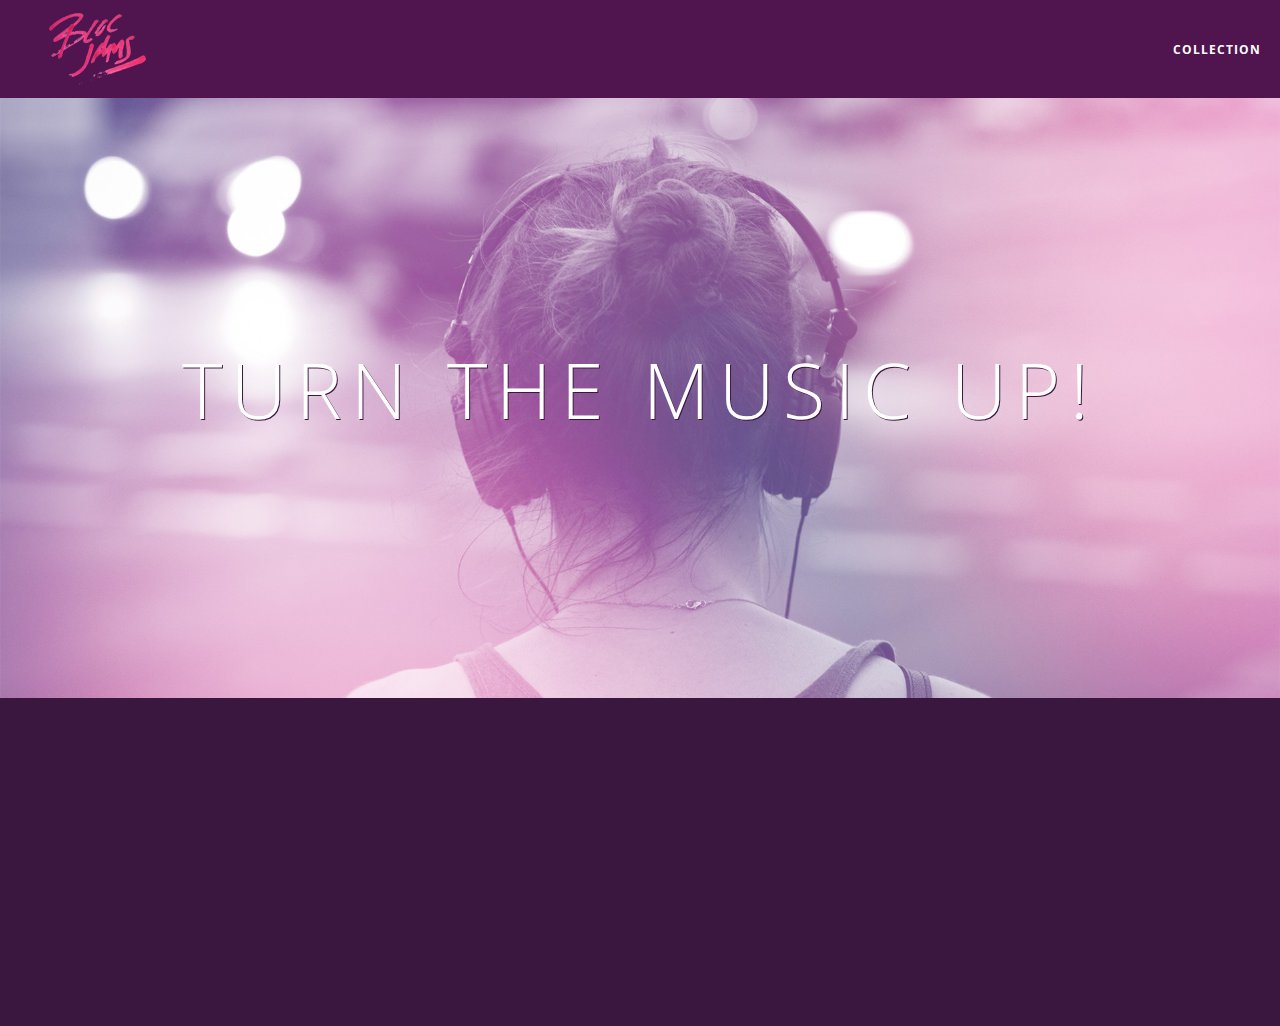
<file: index.html>
<!DOCTYPE html>
<html>
    <head>
    <title>Bloc Jams</title>
    <meta name="viewport" content="width=device-width, initial-scale=1">
    <link rel="stylesheet" type="text/css" href="styles/normalize.css">

    <link rel="stylesheet" type="text/css" href="http://fonts.googleapis.com/css?family=Open+Sans:400,800,600,700,300">
    <link rel="stylesheet" type="text/css" href="http://code.ionicframework.com/ionicons/2.0.1/css/ionicons.min.css">

    <link rel="stylesheet" type="text/css" href="styles/main.css">
    <link rel="stylesheet" type="text/css" href="styles/landing.css">
    </head>
    <body class="landing">
        <nav class="navbar"> <!-- nav bar -->
           <a href="index.html" class="logo">
                <img src="assets/images/bloc_jams_logo.png" alt="bloc jams logo">
              </a>
              <div class="links-container">
                <a href="collection.html" class="navbar-link">collection</a>
              </div>
        </nav>
        <section class="hero-content"> <!-- hero content -->
          <h1 class="hero-title">Turn the music up!</h1>
        </section>
        <section class="selling-points container" class="cleafix"> <!-- selling points -->
            <div class="point column third">
                <span class="ion-music-note"></span>
                <h5 class="point-title">Choose your music</h5>
                <p class="point-description">The world is full of music, why should you have to listen to music that someone else chose?</p>
            </div>
            <div class="point column third">
                <span class="ion-radio-waves"></span>
                <h5 class="point-title">Unlimited, streaming, ad-free</h5>
                <p class="point-description">No arbitrary limits. No distractions.</p>
            </div>
            <div class="point column third">
                <span class="ion-iphone"></span>
                <h5 class="point-title">Mobile enabled<h5>
                <p class="point-description">Listen to your music on the go. This streaming service is available on all mobile platforms.</p>
            </div>
        </section>
        <script src="https://code.jquery.com/jquery-2.1.3.min.js"></script>
        <script src="scripts/landing.js"></script>
    </body>
</html>
</file>
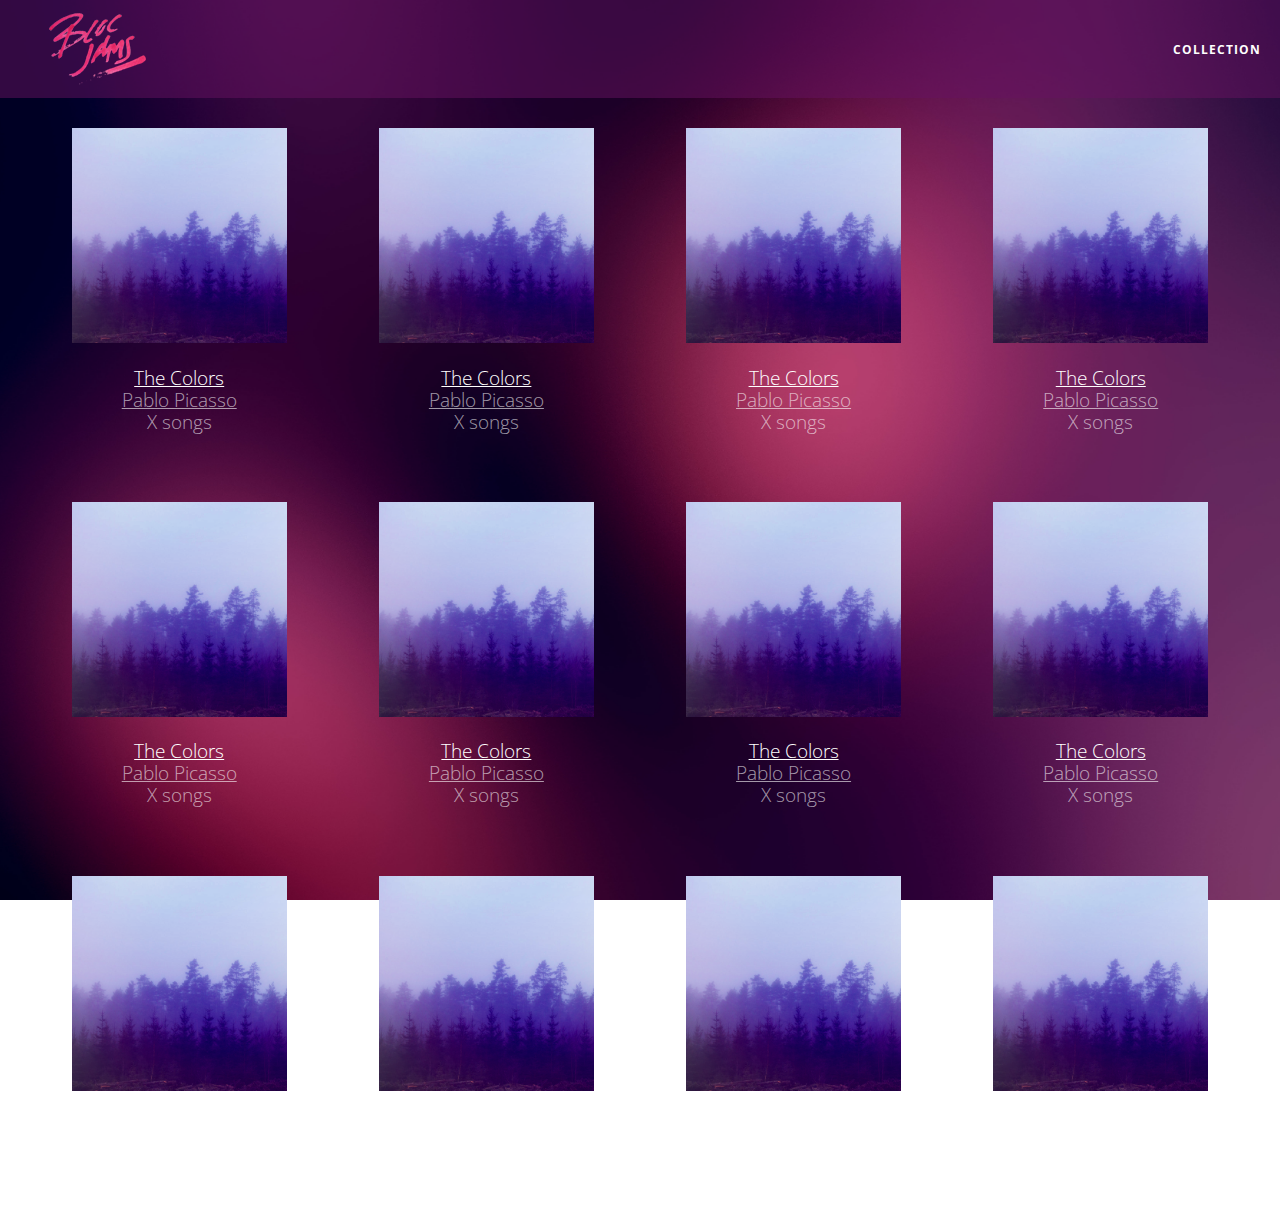
<file: collection.html>
<!DOCTYPE html>
<html>
    <head>
        <title>Bloc Jams</title>
        <meta name="viewport" content="width=device-width, initial-scale=1">
        <link rel="stylesheet" type="text/css" href="http://fonts.googleapis.com/css?family=Open+Sans:400,800,600,700,300">
        <link rel="stylesheet" type="text/css" href="http://code.ionicframework.com/ionicons/2.0.1/css/ionicons.min.css">
        <link rel="stylesheet" type="text/css" href="styles/normalize.css">
        <link rel="stylesheet" type="text/css" href="styles/main.css">
        <link rel="stylesheet" type="text/css" href="styles/collection.css">
            </head>
    <body class="collection">
      <nav class="navbar">
        <a href="index.html" class="logo">
            <img src="assets/images/bloc_jams_logo.png" alt="bloc jams logo">
          </a>
          <div class="links-container">
              <a href="collection.html" class="navbar-link">Collection</a>
          </div>
      </nav>
      <section class="album-covers container clearfix">
       <!-- <div class="collection-album-container column fourth">
             <img src="assets/images/album_covers/01.png"/>
             <div class="collection-album-info caption">
                 <p>
                     <a class="album-name" href="album.html">The Colors</a>
                     <br/>
                     <a href="album.html">Pablo Picasso</a>
                     <br/>
                     X songs
                     <br/>
                 </p>
             </div>
         </div>
         <div class="collection-album-container column fourth">
             <img src="assets/images/album_covers/01.png"/>
             <div class="collection-album-info caption">
                 <p>
                     <a class="album-name" href="album.html">The Colors</a>
                     <br/>
                     <a href="album.html">Pablo Picasso</a>
                     <br/>
                     X songs
                     <br/>
                 </p>
             </div>
         </div>
         <div class="collection-album-container column fourth">
             <img src="assets/images/album_covers/01.png"/>
             <div class="collection-album-info caption">
                 <p>
                     <a class="album-name" href="album.html">The Colors</a>
                     <br/>
                     <a href="album.html">Pablo Picasso</a>
                     <br/>
                     X songs
                     <br/>
                 </p>
             </div>
         </div>
         <div class="collection-album-container column fourth">
             <img src="assets/images/album_covers/01.png"/>
             <div class="collection-album-info caption">
                 <p>
                     <a class="album-name" href="album.html">The Colors</a>
                     <br/>
                     <a href="album.html">Pablo Picasso</a>
                     <br/>
                     X songs
                     <br/>
                 </p>
             </div>
         </div> -->
     </section>
     <script src="https://code.jquery.com/jquery-2.1.3.min.js"></script>
     <script src = "scripts/collection.js"></script>
    </body>
</html>
</file>
<file: styles/main.css>
/*this is how to use a CSS comment*/
html {
  height: 100%;
  font-size: 100%;
}

body {
  font-family: 'Open Sans';
  color: white;
  min-height: 100%;
}

.navbar {
  position: relative;
  padding: 0.5rem;
  background-color: rgba(101,18,95,0.5);
  z-index: 1;
}

.navbar .logo {
  position: relative;
  left: 2rem;
  cursor: pointer;
}

.navbar .links-container {
  display: table;
  position: absolute;
  top: 0;
  right: 0;
  height: 100px;
  color: white;
}

.links-container .navbar-link {
  display: table-cell;
  position: relative;
  height: 100%;
  padding-left: 1rem;
  padding-right: 1rem;
  vertical-align: middle;
  color: white;
  font-size: 0.625rem;
  letter-spacing: 0.05rem;
  font-weight: 700;
  text-transform: uppercase;
  text-decoration: none;
  cursor: pointer;
}

.links-container .navbar-link:hover {
  color: rgb(233,50,117);
}

.links-container .navbar-link:active {
  background-color: white;
}

*, *:before, *:after {
  -moz-box-sizing: border-box;
  -webkit-box-sizing: border-box;
  box-sizing: border-box;
}

.container {
  margin: 0 auto;
  max-width: 64rem;
}

.container.narrow {
  max-width: 56rem;
}

@media (min-width: 640px) {
  html { font-size: 112%; }

  .column {
    float: left;
    padding-left: 1rem;
    padding-right: 1rem;
  }

    .column.full { width: 100%; }
    .column.two-thirds { width: 66.7%; }
    .column.half { width: 50%; }
    .column.third { width: 33.3%; }
    .column.fourth { width: 25%; }
    .column.flow-opposite { float: right; }
}

@media (min-width: 1024px) {
  html { font-size: 120%; }
}

.clearfix:after,
.clearfix:before {
  content: " ";
  display: table;
}

.clearfix:after {
  clear: both;
}
</file>
<file: styles/landing.css>
body.landing {
    background-color: rgb(58,23,63);
}

.hero-content {
    position: relative;
    min-height: 600px;
    background-image: url(../assets/images/bloc.jpg);
    background-repeat: no-repeat;
    background-position: center center;
    background-size: cover;
}

.hero-content .hero-title {
     position: absolute;
     top: 40%;
     -webkit-transform: translateY(-50%);
     -moz-transform: translateY(-50%);
     -ms-transform: translateY(-50%);
     transform: translateY(-50%);
     width: 100%;
     text-align: center;
     font-size: 4rem;
     font-weight: 300;
     text-transform: uppercase;
     letter-spacing: 0.5rem;
     text-shadow: 1px 1px 0px rgb(58,23,63);
 }

 .selling-points {
    position: relative;
}

.point {
    position: relative;
    padding: 2rem;
    text-align: center;
    opacity: 0;
    -webkit-transform: scaleX(0.9) translateY(3rem);
    -moz-transform: scaleX(0.9) translateY(3rem);
    transform: scaleX(0.9) translateY(3rem);
    -webkit-transition: all 0.25s ease-in-out;
    -moz-transition: all 0.25s ease-in-out;
    transition: all 0.25s ease-in-out;
    -webkit-transition-delay: 0.2s;
    -moz-transition-delay: 0.2s;
    transition-delay: 0.2s;
}

.point .point-title {
    font-size: 1.25rem;
}

.ion-music-note,
.ion-radio-waves,
.ion-iphone {
    color: rgb(233,50,117);
    font-size: 5rem;
}
</file>
<file: styles/collection.css>
body.collection {
  background-image: url(../assets/images/blurred_backgrounds/blur_bg_2.jpg);
  background-repeat: no-repeat;
  background-attachment: fixed;
  background-position: center center;
  background-size: cover;
}

.album-covers {
  position: relative;
}

.collection-album-container {
  position: relative;
  margin-top: 30px;
  margin-bottom: 20px;
  text-align: center;
}

.collection-album-container .caption {
  margin-top: 10px;
}

.collection-album-container .caption p {
  font-size: 1rem;
  font-weight: 300;
  color: rgba(255, 255, 255, 0.6);
}

.collection-album-container .caption p a {
  color: rgba(255, 255, 255, 0.6);
}

.collection-album-container .caption p a.album-name {
  color: white;
}

.collection-album-container img {
  width: 80%;
}
</file>
